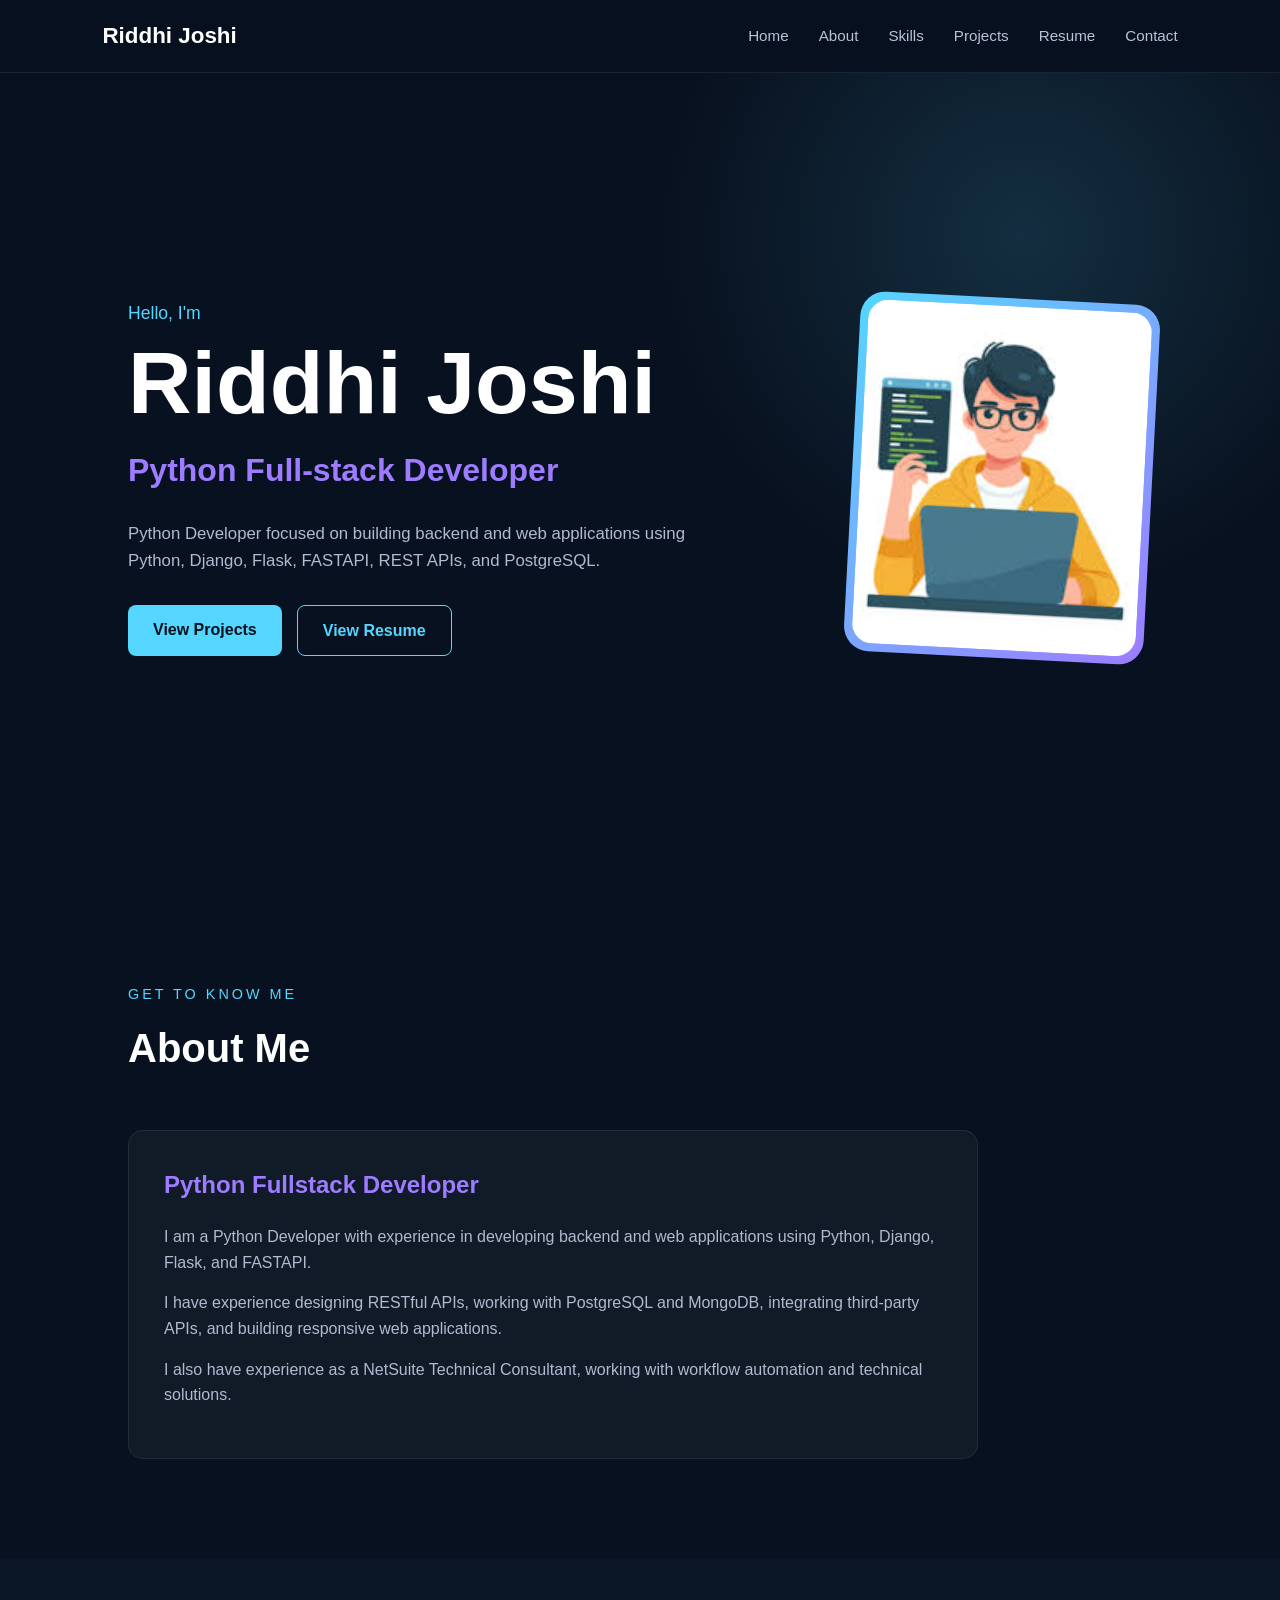
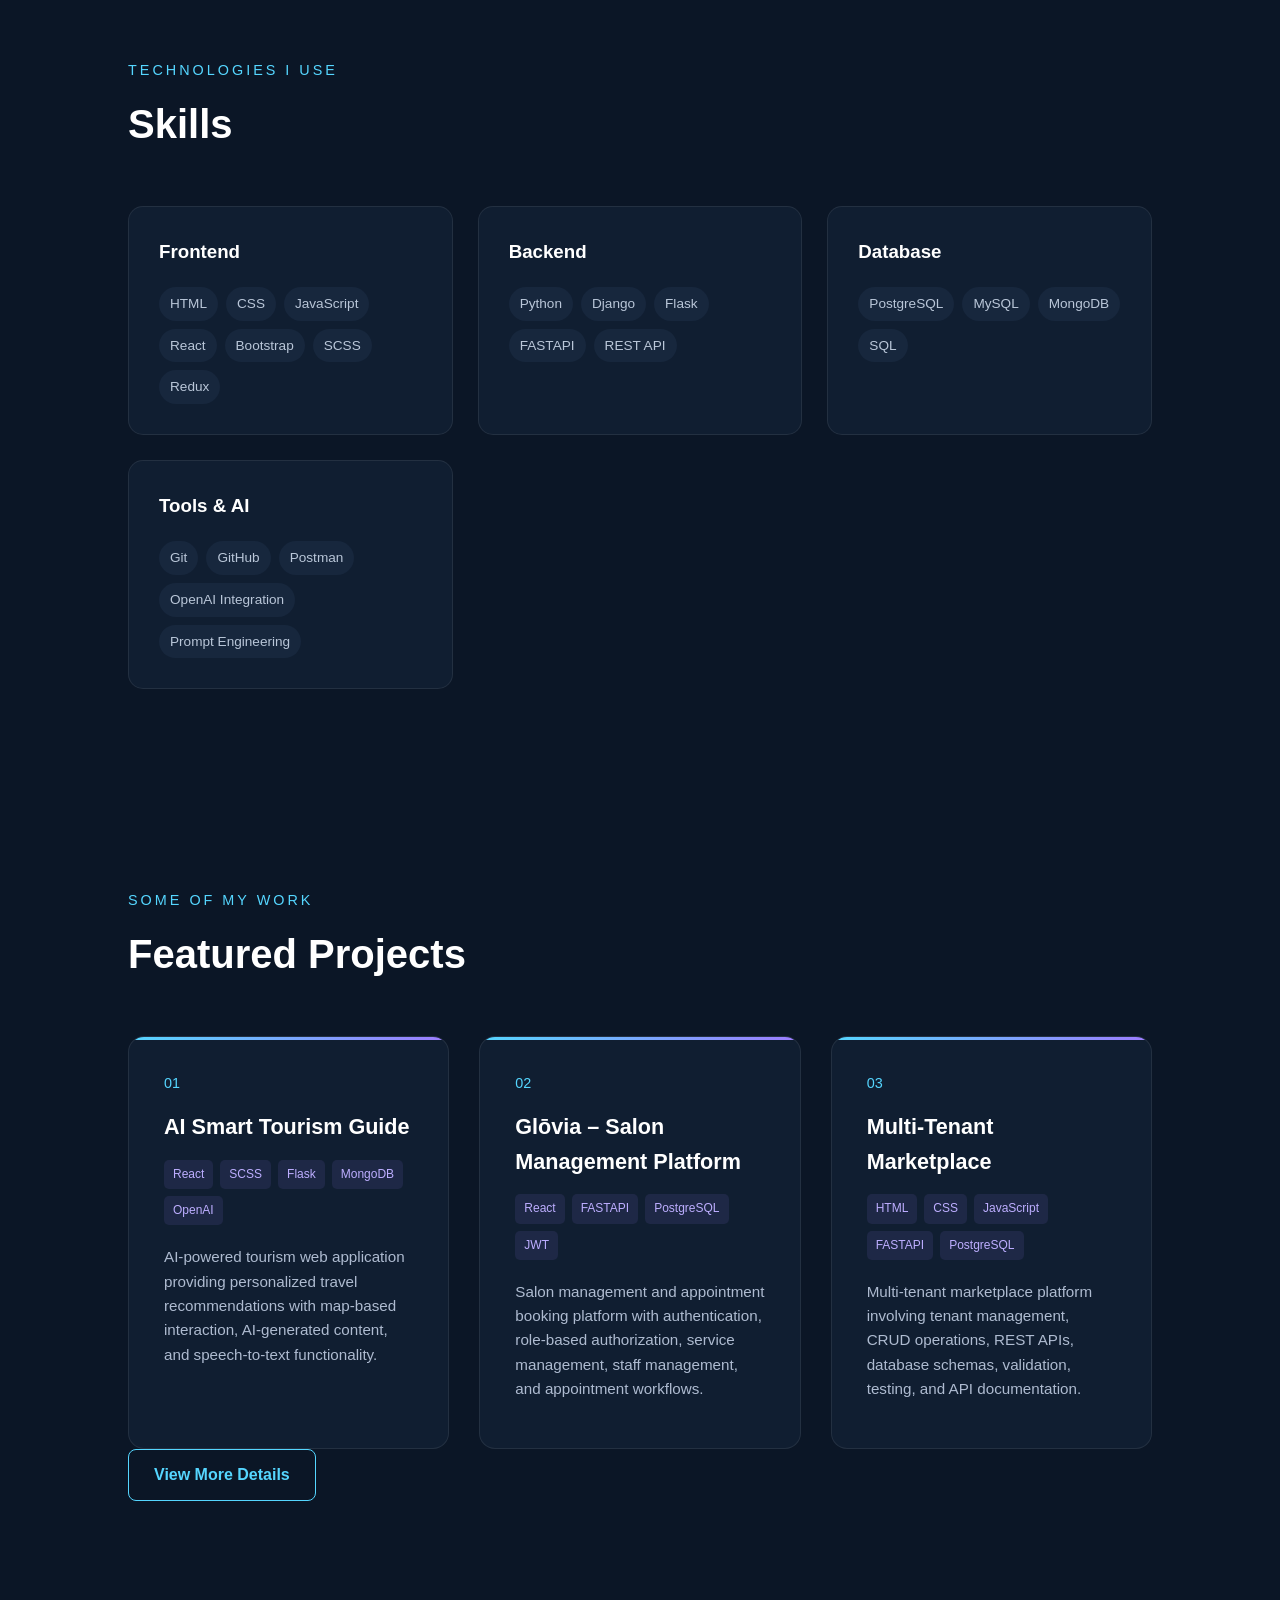
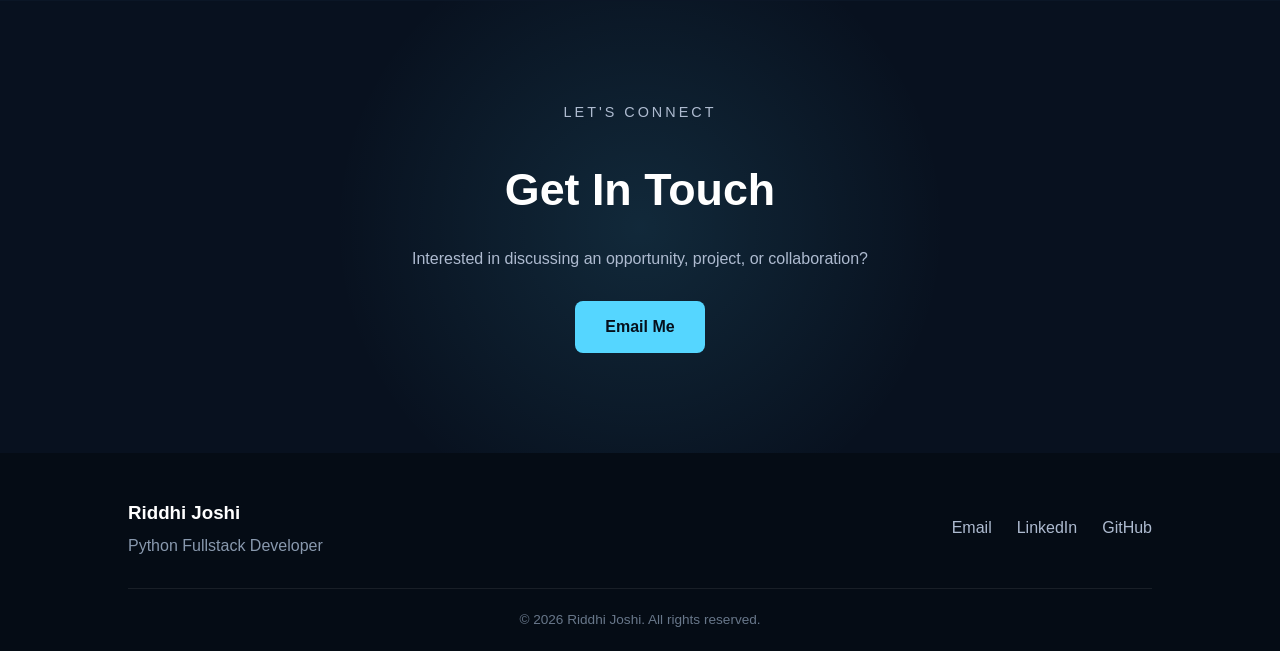
<file: index.html>
<!DOCTYPE html>
<html lang="en">

<head>
    <meta charset="UTF-8">
    <meta name="viewport" content="width=device-width, initial-scale=1.0">

    <meta
        name="description"
        content="Riddhi Joshi - Python Fullstack Developer Portfolio"
    >

    <title>Riddhi Joshi | Python Fullstack Developer</title>

    <link rel="stylesheet" href="Resume.css">
</head>

<body>

    <!-- HEADER -->

    <header class="header">

        <div class="logo">
            <a href="index.html">Riddhi Joshi</a>
        </div>

        <nav class="navbar">

            <a href="#home">Home</a>
            <a href="#about">About</a>
            <a href="#skills">Skills</a>
            <a href="#projects">Projects</a>

            <a href="Resume.html">
                Resume
            </a>

            <a href="#contact">Contact</a>

        </nav>

    </header>


    <main>

        <!-- HERO -->

        <section id="home" class="hero">

            <div class="hero-content">

                <p class="hero-small-text">
                    Hello, I'm
                </p>

                <h1>
                    Riddhi Joshi
                </h1>

                <h2>
                    Python Full-stack Developer
                </h2>

                <p class="hero-description">
                    Python Developer focused on building backend
                    and web applications using Python, Django,
                    Flask, FASTAPI, REST APIs, and PostgreSQL.
                </p>

                <div class="hero-buttons">

                    <a
                        href="#projects"
                        class="btn primary-btn"
                    >
                        View Projects
                    </a>

                    <a
                        href="Resume.html"
                        class="btn secondary-btn"
                    >
                        View Resume
                    </a>

                </div>

            </div>


            <div class="hero-image">

                <div class="image-container">

                    <img
                        src="./Images/developer.jpeg"
                        alt="Riddhi Joshi"
                        class="dev"
                    >

                </div>

            </div>

        </section>


        <!-- ABOUT -->

        <section id="about" class="section">

            <div class="section-heading">

                <p class="section-label">
                    Get to know me
                </p>

                <h2>
                    About Me
                </h2>

            </div>


            <div class="about-container">

                <div class="about-text">

                    <h3>
                        Python Fullstack Developer
                    </h3>

                    <p>
                        I am a Python Developer with experience in
                        developing backend and web applications using
                        Python, Django, Flask, and FASTAPI.
                    </p>

                    <p>
                        I have experience designing RESTful APIs,
                        working with PostgreSQL and MongoDB,
                        integrating third-party APIs, and building
                        responsive web applications.
                    </p>

                    <p>
                        I also have experience as a NetSuite Technical
                        Consultant, working with workflow automation
                        and technical solutions.
                    </p>

                </div>

            </div>

        </section>


        <!-- SKILLS -->

        <section id="skills" class="section skills-section">

            <div class="section-heading">

                <p class="section-label">
                    Technologies I use
                </p>

                <h2>
                    Skills
                </h2>

            </div>


            <div class="skills-grid">


                <div class="skill-card">

                    <h3>
                        Frontend
                    </h3>

                    <div class="skill-tags">

                        <span>HTML</span>
                        <span>CSS</span>
                        <span>JavaScript</span>
                        <span>React</span>
                        <span>Bootstrap</span>
                        <span>SCSS</span>
                        <span>Redux</span>

                    </div>

                </div>


                <div class="skill-card">

                    <h3>
                        Backend
                    </h3>

                    <div class="skill-tags">

                        <span>Python</span>
                        <span>Django</span>
                        <span>Flask</span>
                        <span>FASTAPI</span>
                        <span>REST API</span>

                    </div>

                </div>


                <div class="skill-card">

                    <h3>
                        Database
                    </h3>

                    <div class="skill-tags">

                        <span>PostgreSQL</span>
                        <span>MySQL</span>
                        <span>MongoDB</span>
                        <span>SQL</span>

                    </div>

                </div>


                <div class="skill-card">

                    <h3>
                        Tools & AI
                    </h3>

                    <div class="skill-tags">

                        <span>Git</span>
                        <span>GitHub</span>
                        <span>Postman</span>
                        <span>OpenAI Integration</span>
                        <span>Prompt Engineering</span>

                    </div>

                </div>

            </div>

        </section>


        <!-- PROJECTS -->

        <section id="projects" class="section projects-section">

            <div class="section-heading">

                <p class="section-label">
                    Some of my work
                </p>

                <h2>
                    Featured Projects
                </h2>

            </div>


            <div class="projects-grid">


                <!-- Project 1 -->

                <article class="project-card">

                    <div class="project-number">
                        01
                    </div>

                    <h3>
                        AI Smart Tourism Guide
                    </h3>

                    <div class="project-tech">

                        <span>React</span>
                        <span>SCSS</span>
                        <span>Flask</span>
                        <span>MongoDB</span>
                        <span>OpenAI</span>

                    </div>

                    <p>
                        AI-powered tourism web application providing
                        personalized travel recommendations with
                        map-based interaction, AI-generated content,
                        and speech-to-text functionality.
                    </p>

                </article>


                <!-- Project 2 -->

                <article class="project-card">

                    <div class="project-number">
                        02
                    </div>

                    <h3>
                        Glōvia – Salon Management Platform
                    </h3>

                    <div class="project-tech">

                        <span>React</span>
                        <span>FASTAPI</span>
                        <span>PostgreSQL</span>
                        <span>JWT</span>

                    </div>

                    <p>
                        Salon management and appointment booking
                        platform with authentication, role-based
                        authorization, service management, staff
                        management, and appointment workflows.
                    </p>

                </article>


                <!-- Project 3 -->

                <article class="project-card">

                    <div class="project-number">
                        03
                    </div>

                    <h3>
                        Multi-Tenant Marketplace
                    </h3>

                    <div class="project-tech">

                        <span>HTML</span>
                        <span>CSS</span>
                        <span>JavaScript</span>
                        <span>FASTAPI</span>
                        <span>PostgreSQL</span>

                    </div>

                    <p>
                        Multi-tenant marketplace platform involving
                        tenant management, CRUD operations, REST APIs,
                        database schemas, validation, testing,
                        and API documentation.
                    </p>

                </article>

            </div>


            <div class="projects-button">

                <a
                    href="Resume.html"
                    class="btn secondary-btn"
                >
                    View More Details
                </a>

            </div>

        </section>


        <!-- CONTACT -->

        <section id="contact" class="contact-section">

            <div class="contact-content">

                <p class="section-label">
                    Let's connect
                </p>

                <h2>
                    Get In Touch
                </h2>

                <p>
                    Interested in discussing an opportunity,
                    project, or collaboration?
                </p>

                <a
                    href="mailto:riddhijoshi42393@gmail.com"
                    class="contact-button"
                >
                    Email Me
                </a>

            </div>

        </section>

    </main>


    <!-- FOOTER -->

    <footer class="footer">

        <div class="footer-container">

            <div class="footer-about">

                <h3>
                    Riddhi Joshi
                </h3>

                <p>
                    Python Fullstack Developer
                </p>

            </div>


            <div class="footer-links">

                <a
                    href="mailto:riddhijoshi42393@gmail.com"
                >
                    Email
                </a>

                <a
                    href="https://www.linkedin.com/in/riddhi-s-joshi/"
                    target="_blank"
                    rel="noopener noreferrer"
                >
                    LinkedIn
                </a>

                <a
                    href="https://github.com/RiddhiSJoshi"
                    target="_blank"
                    rel="noopener noreferrer"
                >
                    GitHub
                </a>

            </div>

        </div>


        <div class="footer-bottom">

            <p>
                © 2026 Riddhi Joshi. All rights reserved.
            </p>

        </div>

    </footer>

</body>

</html>
</file>
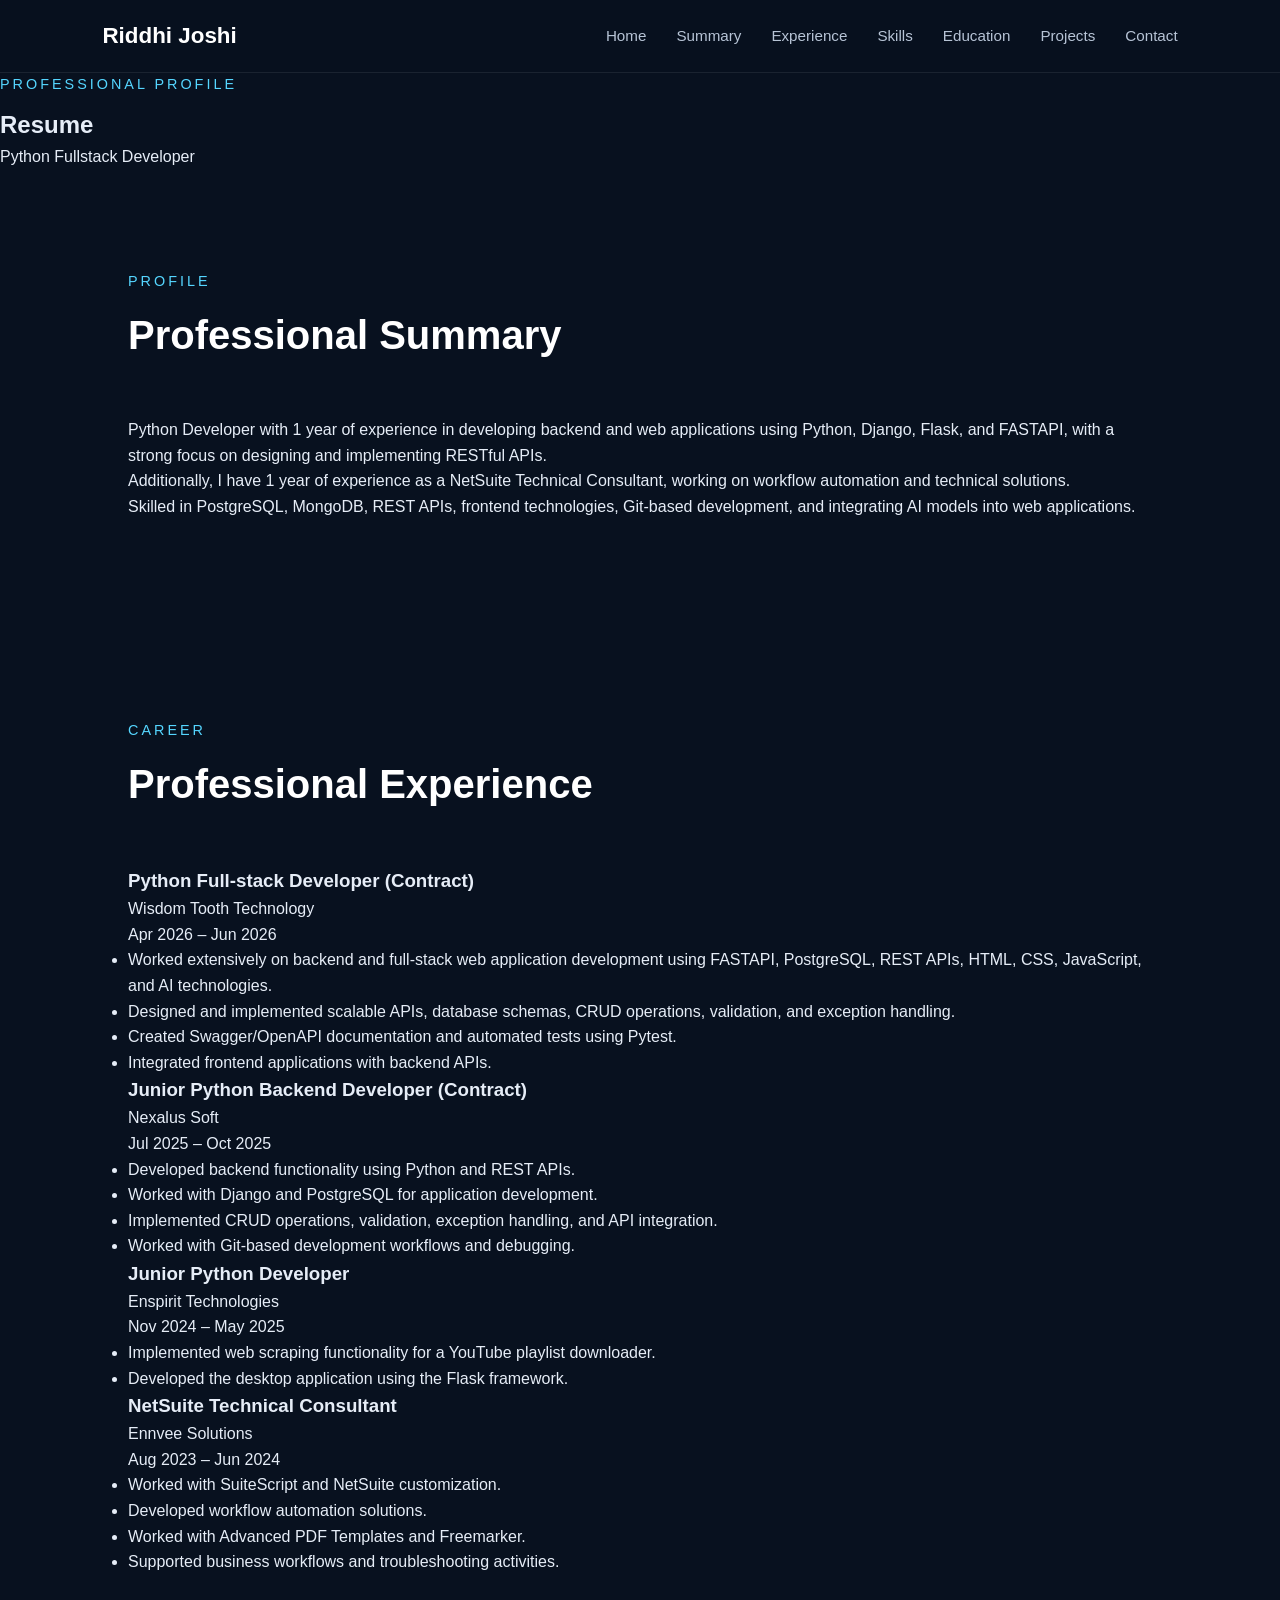
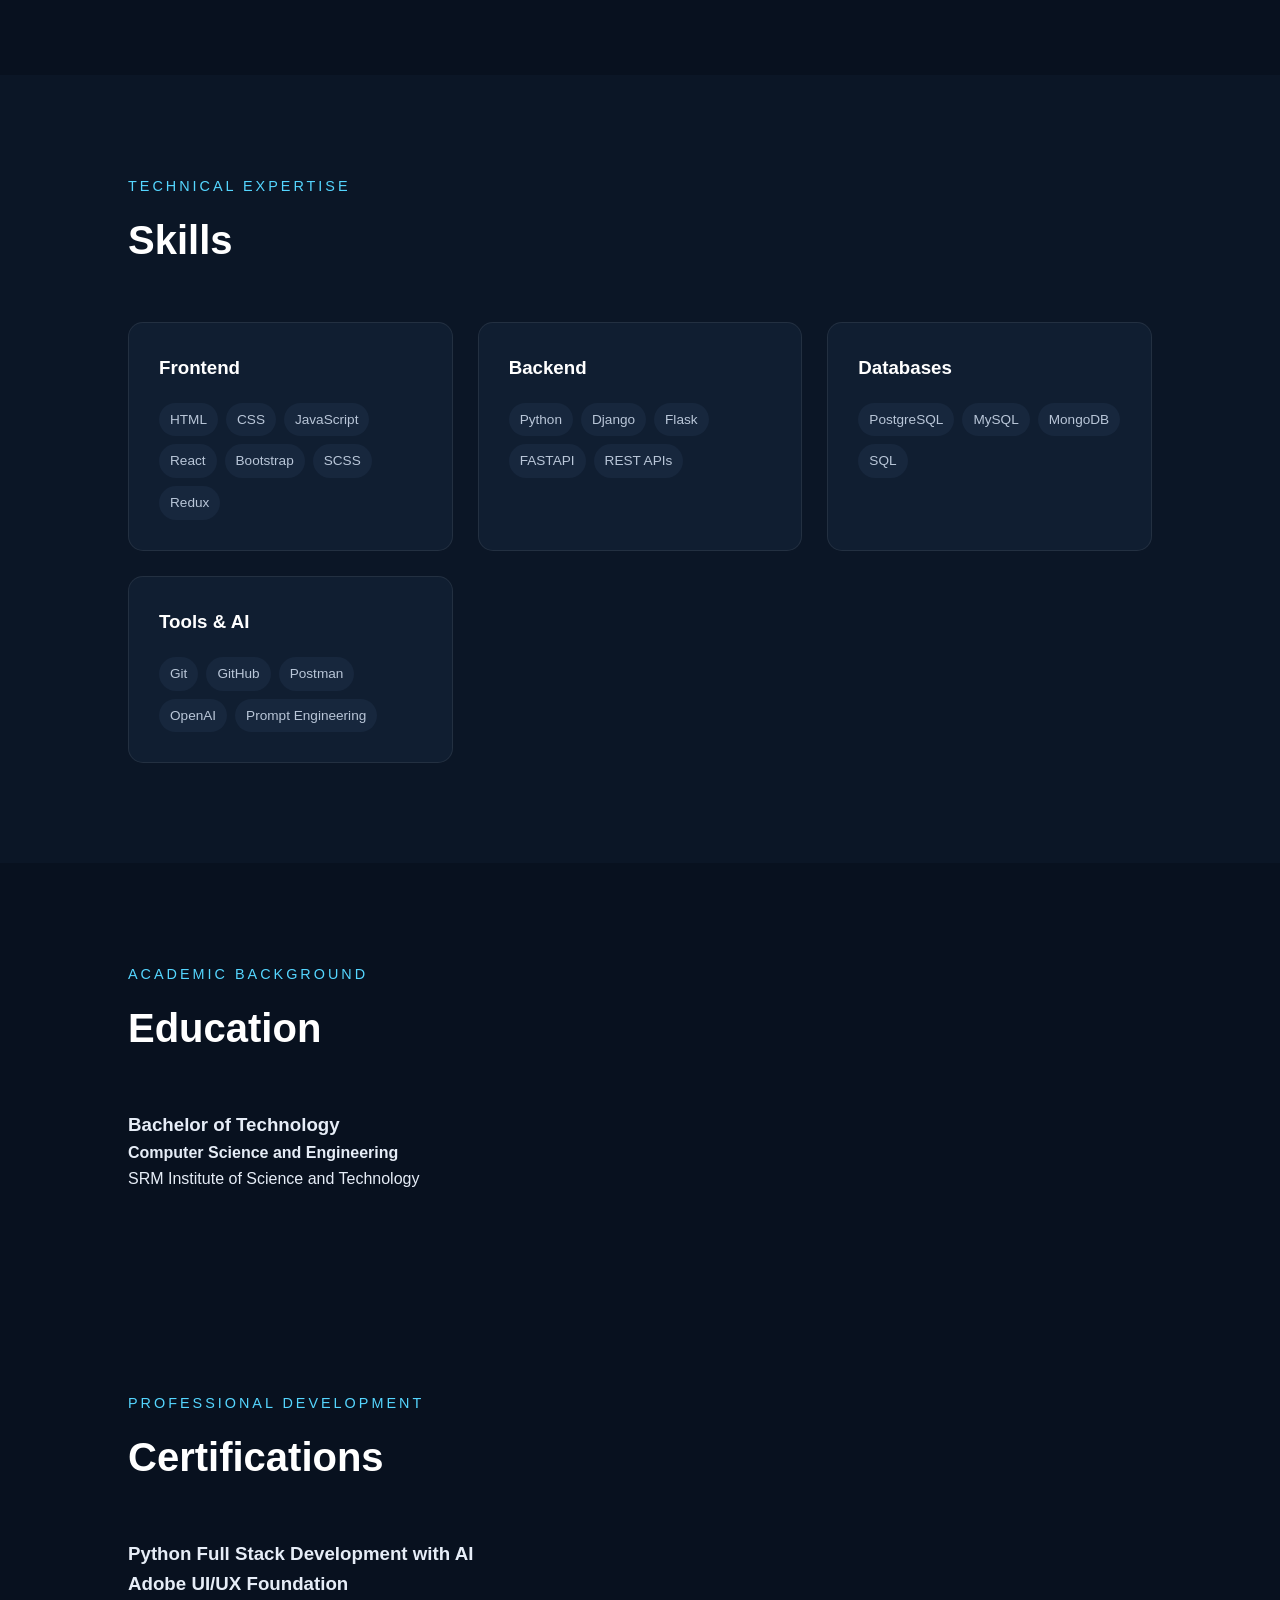
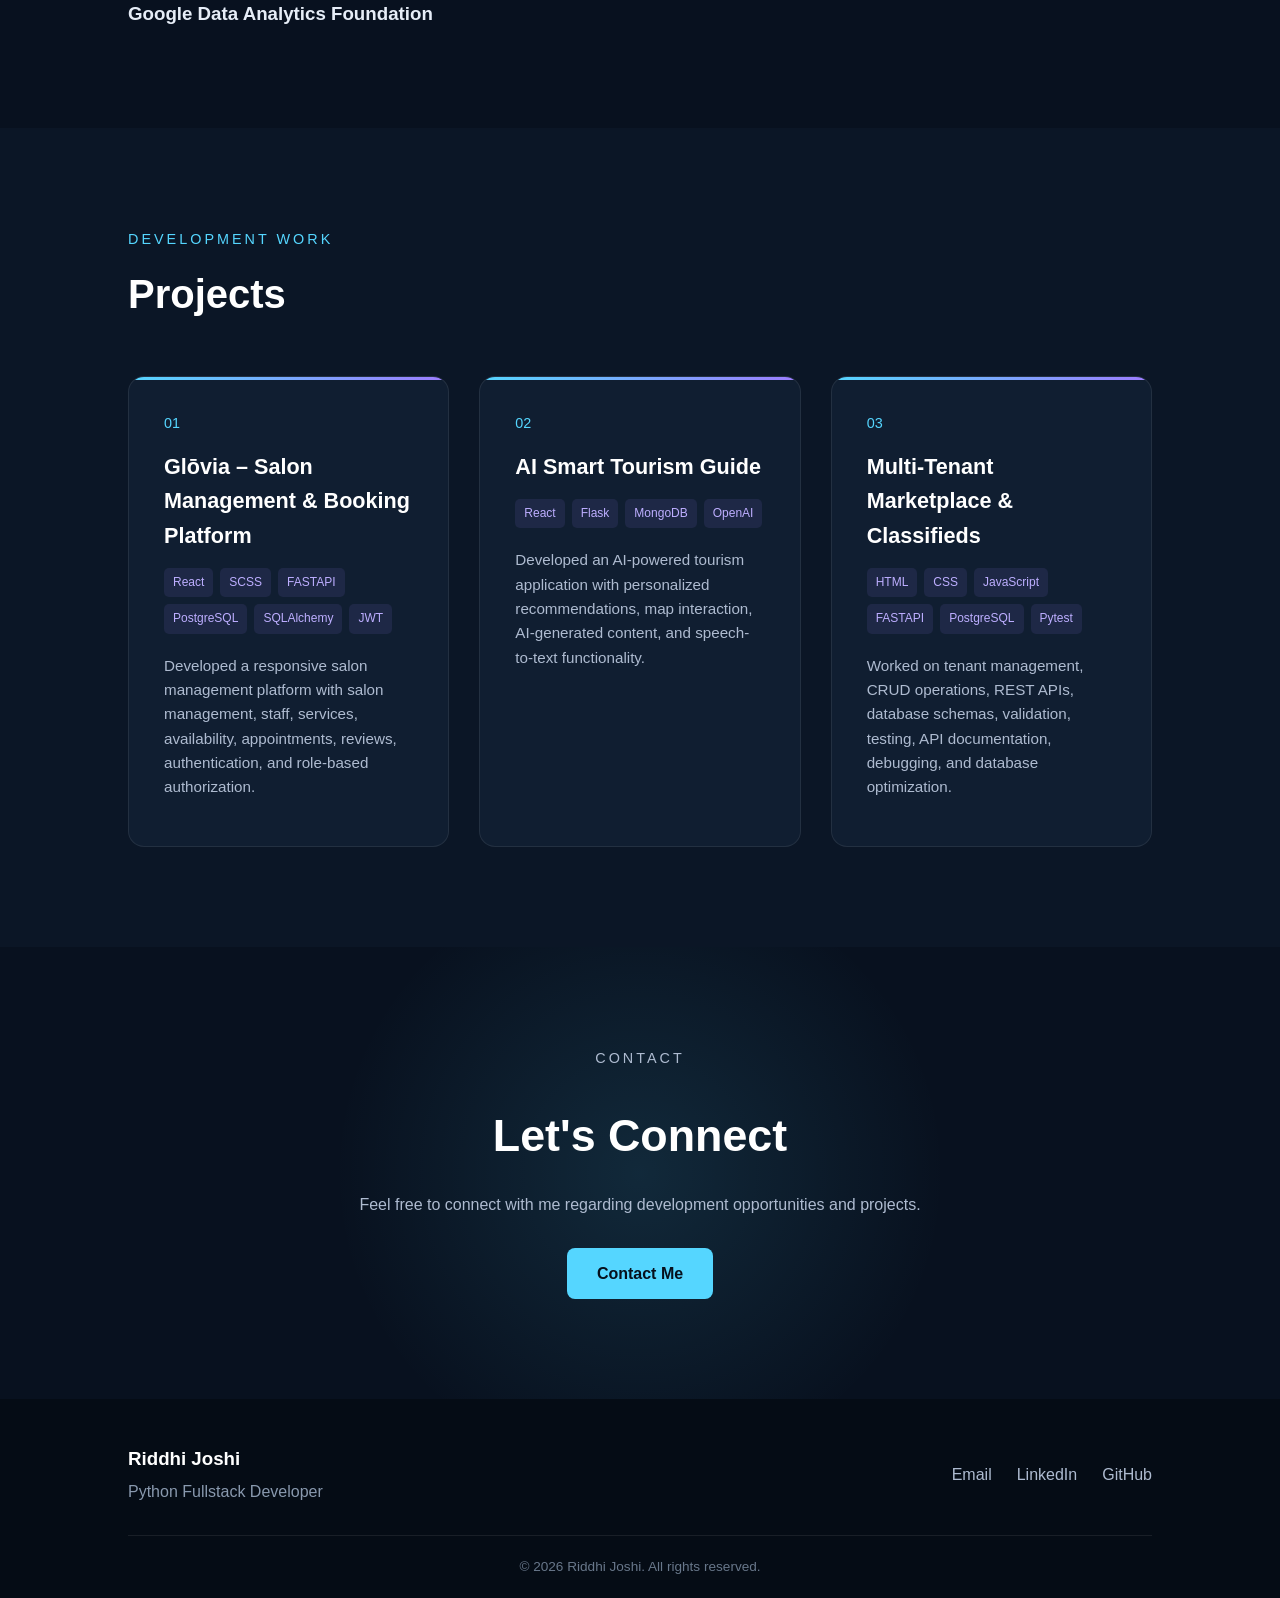
<file: Resume.html>
<!DOCTYPE html>
<html lang="en">

<head>

    <meta charset="UTF-8">

    <meta
        name="viewport"
        content="width=device-width, initial-scale=1.0"
    >

    <title>Riddhi Joshi | Resume</title>

    <link rel="stylesheet" href="Resume.css">

</head>


<body>


    <!-- HEADER -->

    <header class="header">

        <div class="logo">

            <a href="index.html">
                Riddhi Joshi
            </a>

        </div>


        <nav class="navbar">

            <a href="index.html">
                Home
            </a>

            <a href="#summary">
                Summary
            </a>

            <a href="#experience">
                Experience
            </a>

            <a href="#skills">
                Skills
            </a>

            <a href="#education">
                Education
            </a>

            <a href="#projects">
                Projects
            </a>

            <a href="#contact">
                Contact
            </a>

        </nav>

    </header>


    <main>


        <!-- RESUME TITLE -->

        <section class="resume-hero">

            <p class="section-label">
                Professional Profile
            </p>

            <h1>
                Resume
            </h1>

            <p>
                Python Fullstack Developer
            </p>

        </section>


        <!-- SUMMARY -->

        <section
            id="summary"
            class="section"
        >

            <div class="section-heading">

                <p class="section-label">
                    Profile
                </p>

                <h2>
                    Professional Summary
                </h2>

            </div>


            <div class="resume-card">

                <p>
                    Python Developer with 1 year of experience in
                    developing backend and web applications using
                    Python, Django, Flask, and FASTAPI, with a strong
                    focus on designing and implementing RESTful APIs.
                </p>

                <p>
                    Additionally, I have 1 year of experience as a
                    NetSuite Technical Consultant, working on workflow
                    automation and technical solutions.
                </p>

                <p>
                    Skilled in PostgreSQL, MongoDB, REST APIs,
                    frontend technologies, Git-based development,
                    and integrating AI models into web applications.
                </p>

            </div>

        </section>


        <!-- EXPERIENCE -->

        <section
            id="experience"
            class="section"
        >

            <div class="section-heading">

                <p class="section-label">
                    Career
                </p>

                <h2>
                    Professional Experience
                </h2>

            </div>


            <div class="experience-container">

                <!-- Wisdom Tooth Technology --> 
                <article class="experience-card"> 

                    <div class="experience-header"> 

                        <div> 

                            <h3> 
                                Python Full-stack Developer (Contract)
                            </h3> 

                            <p class="company"> 
                                Wisdom Tooth Technology 
                            </p> 

                        </div> 

                        <span> 
                            Apr 2026 – Jun 2026 
                        </span> 

                    </div>

                    <ul> 

                        <li> 
                            Worked extensively on backend and full-stack web 
                            application development using FASTAPI, PostgreSQL, 
                            REST APIs, HTML, CSS, JavaScript, and AI technologies. 
                        </li> 

                        <li> 
                            Designed and implemented scalable APIs, database 
                            schemas, CRUD operations, validation, and exception 
                            handling. 
                        </li> 
                        
                        <li> 
                            Created Swagger/OpenAPI documentation and automated 
                            tests using Pytest. 
                        </li> 
                        
                        <li> 
                            Integrated frontend applications with backend APIs. 
                        </li> 
                    
                    </ul>

                </article>    

                <!-- Python Developer -->

                <article class="experience-card">

                    <div class="experience-header">

                        <div>

                            <h3>
                                Junior Python Backend Developer (Contract)
                            </h3>

                            <p class="company">
                                Nexalus Soft
                            </p>

                        </div>

                        <span>
                            Jul 2025 – Oct 2025
                        </span>

                    </div>


                    <ul>

                        <li>
                            Developed backend functionality using Python
                            and REST APIs.
                        </li>

                        <li>
                            Worked with Django and PostgreSQL for
                            application development.
                        </li>

                        <li>
                            Implemented CRUD operations, validation,
                            exception handling, and API integration.
                        </li>

                        <li>
                            Worked with Git-based development workflows
                            and debugging.
                        </li>

                    </ul>

                </article>

                <!-- Enspirit Technologies --> 
                 
                <article class="experience-card"> 
                    
                    <div class="experience-header"> 
                        
                        <div> 
                            
                            <h3> 
                                Junior Python Developer 
                            </h3> 
                            
                            <p class="company"> 
                                Enspirit Technologies 
                            </p> 
                        
                        </div> 

                        <span> 
                            Nov 2024 – May 2025 
                        </span> 
                    
                    </div>

                    <ul> 
                        
                        <li> 
                            Implemented web scraping functionality for a 
                            YouTube playlist downloader. 
                        </li> 
                        
                        <li> Developed the desktop application using the 
                            Flask framework. 
                        </li> 
                    
                    </ul> 
                
                </article>


                <!-- NetSuite -->

                <article class="experience-card">

                    <div class="experience-header">

                        <div>

                            <h3>
                                NetSuite Technical Consultant
                            </h3>

                            <p class="company">
                                Ennvee Solutions
                            </p>

                        </div>

                        <span>
                            Aug 2023 – Jun 2024
                        </span>

                    </div>


                    <ul>

                        <li>
                            Worked with SuiteScript and NetSuite
                            customization.
                        </li>

                        <li>
                            Developed workflow automation solutions.
                        </li>

                        <li>
                            Worked with Advanced PDF Templates and
                            Freemarker.
                        </li>

                        <li>
                            Supported business workflows and
                            troubleshooting activities.
                        </li>

                    </ul>

                </article>

            </div>

        </section>


        <!-- SKILLS -->

        <section
            id="skills"
            class="section skills-section"
        >

            <div class="section-heading">

                <p class="section-label">
                    Technical Expertise
                </p>

                <h2>
                    Skills
                </h2>

            </div>


            <div class="skills-grid">


                <div class="skill-card">

                    <h3>
                        Frontend
                    </h3>

                    <div class="skill-tags">

                        <span>HTML</span>
                        <span>CSS</span>
                        <span>JavaScript</span>
                        <span>React</span>
                        <span>Bootstrap</span>
                        <span>SCSS</span>
                        <span>Redux</span>

                    </div>

                </div>


                <div class="skill-card">

                    <h3>
                        Backend
                    </h3>

                    <div class="skill-tags">

                        <span>Python</span>
                        <span>Django</span>
                        <span>Flask</span>
                        <span>FASTAPI</span>
                        <span>REST APIs</span>

                    </div>

                </div>


                <div class="skill-card">

                    <h3>
                        Databases
                    </h3>

                    <div class="skill-tags">

                        <span>PostgreSQL</span>
                        <span>MySQL</span>
                        <span>MongoDB</span>
                        <span>SQL</span>

                    </div>

                </div>


                <div class="skill-card">

                    <h3>
                        Tools & AI
                    </h3>

                    <div class="skill-tags">

                        <span>Git</span>
                        <span>GitHub</span>
                        <span>Postman</span>
                        <span>OpenAI</span>
                        <span>Prompt Engineering</span>

                    </div>

                </div>

            </div>

        </section>


        <!-- EDUCATION -->

        <section
            id="education"
            class="section"
        >

            <div class="section-heading">

                <p class="section-label">
                    Academic Background
                </p>

                <h2>
                    Education
                </h2>

            </div>


            <div class="resume-card">

                <h3>
                    Bachelor of Technology
                </h3>

                <h4>
                    Computer Science and Engineering
                </h4>

                <p>
                    SRM Institute of Science and Technology
                </p>

            </div>

        </section>


        <!-- CERTIFICATIONS -->

        <section class="section">

            <div class="section-heading">

                <p class="section-label">
                    Professional Development
                </p>

                <h2>
                    Certifications
                </h2>

            </div>


            <div class="certification-list">

                <div class="resume-card">

                    <h3>
                        Python Full Stack Development with AI
                    </h3>

                </div>


                <div class="resume-card">

                    <h3>
                        Adobe UI/UX Foundation
                    </h3>

                </div>


                <div class="resume-card">

                    <h3>
                        Google Data Analytics Foundation
                    </h3>

                </div>

            </div>

        </section>


        <!-- PROJECTS -->

        <section
            id="projects"
            class="section projects-section"
        >

            <div class="section-heading">

                <p class="section-label">
                    Development Work
                </p>

                <h2>
                    Projects
                </h2>

            </div>


            <div class="projects-grid">


                <article class="project-card">

                    <div class="project-number">
                        01
                    </div>

                    <h3>
                        Glōvia – Salon Management & Booking Platform
                    </h3>

                    <div class="project-tech">

                        <span>React</span>
                        <span>SCSS</span>
                        <span>FASTAPI</span>
                        <span>PostgreSQL</span>
                        <span>SQLAlchemy</span>
                        <span>JWT</span>

                    </div>

                    <p>
                        Developed a responsive salon management
                        platform with salon management, staff,
                        services, availability, appointments,
                        reviews, authentication, and role-based
                        authorization.
                    </p>

                </article>


                <article class="project-card">

                    <div class="project-number">
                        02
                    </div>

                    <h3>
                        AI Smart Tourism Guide
                    </h3>

                    <div class="project-tech">

                        <span>React</span>
                        <span>Flask</span>
                        <span>MongoDB</span>
                        <span>OpenAI</span>

                    </div>

                    <p>
                        Developed an AI-powered tourism application
                        with personalized recommendations, map
                        interaction, AI-generated content, and
                        speech-to-text functionality.
                    </p>

                </article>


                <article class="project-card">

                    <div class="project-number">
                        03
                    </div>

                    <h3>
                        Multi-Tenant Marketplace & Classifieds
                    </h3>

                    <div class="project-tech">

                        <span>HTML</span>
                        <span>CSS</span>
                        <span>JavaScript</span>
                        <span>FASTAPI</span>
                        <span>PostgreSQL</span>
                        <span>Pytest</span>

                    </div>

                    <p>
                        Worked on tenant management, CRUD operations,
                        REST APIs, database schemas, validation,
                        testing, API documentation, debugging,
                        and database optimization.
                    </p>

                </article>

            </div>

        </section>


        <!-- CONTACT -->

        <section
            id="contact"
            class="contact-section"
        >

            <div class="contact-content">

                <p class="section-label">
                    Contact
                </p>

                <h2>
                    Let's Connect
                </h2>

                <p>
                    Feel free to connect with me regarding
                    development opportunities and projects.
                </p>

                <a
                    href="mailto:riddhijoshi42393@gmail.com"
                    class="contact-button"
                >
                    Contact Me
                </a>

            </div>

        </section>

    </main>


    <!-- FOOTER -->

    <footer class="footer">

        <div class="footer-container">

            <div class="footer-about">

                <h3>
                    Riddhi Joshi
                </h3>

                <p>
                    Python Fullstack Developer
                </p>

            </div>


            <div class="footer-links">

                <a href="mailto:riddhijoshi42393@gmail.com">
                    Email
                </a>

                <a
                    href="https://www.linkedin.com/in/riddhi-s-joshi/"
                    target="_blank"
                    rel="noopener noreferrer"
                >
                    LinkedIn
                </a>

                <a
                    href="https://github.com/RiddhiSJoshi"
                    target="_blank"
                    rel="noopener noreferrer"
                >
                    GitHub
                </a>

            </div>

        </div>


        <div class="footer-bottom">

            <p>
                © 2026 Riddhi Joshi. All rights reserved.
            </p>

        </div>

    </footer>


</body>

</html>
</file>
<file: Resume.css>
/* =========================================
   GLOBAL
========================================= */

* {
    box-sizing: border-box;
    margin: 0;
    padding: 0;
}

html {
    scroll-behavior: smooth;
}

body {
    font-family: Arial, Helvetica, sans-serif;
    background: #08111f;
    color: #e6edf7;
    line-height: 1.6;
}

a {
    text-decoration: none;
    color: inherit;
}

section {
    scroll-margin-top: 80px;
}


/* =========================================
   HEADER
========================================= */

.header {
    position: sticky;
    top: 0;
    z-index: 1000;

    display: flex;
    justify-content: space-between;
    align-items: center;

    padding: 18px 8%;

    background: rgba(8, 17, 31, 0.92);
    backdrop-filter: blur(10px);

    border-bottom: 1px solid rgba(255, 255, 255, 0.08);
}

.logo a {
    font-size: 1.4rem;
    font-weight: bold;
    color: #ffffff;
}

.logo a:hover {
    color: #55d6ff;
}

.navbar {
    display: flex;
    gap: 30px;
}

.navbar a {
    color: #b7c4d6;
    font-size: 0.95rem;

    transition:
        color 0.3s ease,
        transform 0.3s ease;
}

.navbar a:hover {
    color: #55d6ff;
    transform: translateY(-2px);
}


/* =========================================
   HERO
========================================= */

.hero {
    min-height: 90vh;

    display: flex;
    align-items: center;
    justify-content: space-between;

    gap: 60px;

    padding: 80px 10%;

    background:
        radial-gradient(
            circle at 80% 20%,
            rgba(85, 214, 255, 0.15),
            transparent 30%
        );
}

.hero-content {
    max-width: 650px;
}

.hero-small-text {
    color: #55d6ff;
    font-size: 1.1rem;
    margin-bottom: 10px;
}

.hero h1 {
    font-size: clamp(3rem, 7vw, 5.5rem);
    line-height: 1.05;

    margin-bottom: 15px;

    color: #ffffff;
}

.hero h2 {
    font-size: 2rem;
    color: #9d7cff;

    margin-bottom: 25px;
}

.hero-description {
    color: #aebbd0;
    font-size: 1.05rem;

    max-width: 600px;
}

.hero-buttons {
    display: flex;
    gap: 15px;

    margin-top: 30px;
}


/* =========================================
   BUTTONS
========================================= */

.btn {
    display: inline-block;

    padding: 12px 25px;

    border-radius: 8px;

    font-weight: bold;

    transition:
        transform 0.3s ease,
        box-shadow 0.3s ease,
        background 0.3s ease;
}

.primary-btn {
    background: #55d6ff;
    color: #06101c;
}

.primary-btn:hover {
    transform: translateY(-3px);

    box-shadow:
        0 10px 25px rgba(85, 214, 255, 0.25);
}

.secondary-btn {
    border: 1px solid #55d6ff;
    color: #55d6ff;
}

.secondary-btn:hover {
    background: #55d6ff;
    color: #06101c;
    transform: translateY(-3px);
}


/* =========================================
   HERO IMAGE
========================================= */

.hero-image {
    display: flex;
    justify-content: center;
    align-items: center;
}

.image-container {
    position: relative;

    width: 300px;
    height: 360px;

    padding: 8px;

    border-radius: 25px;

    background:
        linear-gradient(
            135deg,
            #55d6ff,
            #9d7cff
        );

    transform: rotate(3deg);

    transition: transform 0.4s ease;
}

.image-container:hover {
    transform: rotate(0deg) scale(1.03);
}

.dev {
    width: 100%;
    height: 100%;

    object-fit: cover;

    border-radius: 20px;

    display: block;
}


/* =========================================
   GENERAL SECTION
========================================= */

.section {
    padding: 100px 10%;
}

.section-heading {
    margin-bottom: 50px;
}

.section-label {
    color: #55d6ff;

    font-size: 0.9rem;

    text-transform: uppercase;

    letter-spacing: 3px;

    margin-bottom: 10px;
}

.section-heading h2 {
    font-size: 2.5rem;
    color: #ffffff;
}


/* =========================================
   ABOUT
========================================= */

.about-container {
    max-width: 850px;
}

.about-text {
    padding: 35px;

    background: rgba(255, 255, 255, 0.04);

    border: 1px solid rgba(255, 255, 255, 0.08);

    border-radius: 15px;

    transition:
        transform 0.3s ease,
        border-color 0.3s ease;
}

.about-text:hover {
    transform: translateY(-5px);

    border-color: rgba(85, 214, 255, 0.5);
}

.about-text h3 {
    color: #9d7cff;

    margin-bottom: 20px;

    font-size: 1.5rem;
}

.about-text p {
    color: #aebbd0;

    margin-bottom: 15px;
}


/* =========================================
   SKILLS
========================================= */

.skills-section {
    background: #0b1626;
}

.skills-grid {
    display: grid;

    grid-template-columns:
        repeat(auto-fit, minmax(250px, 1fr));

    gap: 25px;
}

.skill-card {
    padding: 30px;

    background: #101e31;

    border: 1px solid rgba(255, 255, 255, 0.08);

    border-radius: 15px;

    transition:
        transform 0.3s ease,
        border-color 0.3s ease,
        box-shadow 0.3s ease;
}

.skill-card:hover {
    transform: translateY(-8px);

    border-color: #55d6ff;

    box-shadow:
        0 15px 35px rgba(0, 0, 0, 0.25);
}

.skill-icon {
    width: 50px;
    height: 50px;

    display: flex;
    justify-content: center;
    align-items: center;

    margin-bottom: 20px;

    border-radius: 10px;

    background: rgba(85, 214, 255, 0.1);

    color: #55d6ff;

    font-weight: bold;
}

.skill-card h3 {
    color: #ffffff;

    margin-bottom: 20px;
}

.skill-tags {
    display: flex;

    flex-wrap: wrap;

    gap: 8px;
}

.skill-tags span {
    padding: 6px 11px;

    border-radius: 20px;

    background: #17273d;

    color: #b9c6d8;

    font-size: 0.85rem;

    transition:
        background 0.3s ease,
        color 0.3s ease;
}

.skill-tags span:hover {
    background: #55d6ff;
    color: #06101c;
}


/* =========================================
   EDUCATION
========================================= */

.timeline {
    position: relative;

    max-width: 850px;

    padding-left: 30px;
}

.timeline::before {
    content: "";

    position: absolute;

    left: 5px;
    top: 0;
    bottom: 0;

    width: 2px;

    background: #263b55;
}

.timeline-item {
    position: relative;

    padding-bottom: 40px;
}

.timeline-dot {
    position: absolute;

    left: -31px;
    top: 5px;

    width: 14px;
    height: 14px;

    border-radius: 50%;

    background: #55d6ff;

    box-shadow:
        0 0 0 5px rgba(85, 214, 255, 0.1);
}

.timeline-content {
    padding: 25px;

    background: #101e31;

    border-radius: 12px;

    border: 1px solid rgba(255, 255, 255, 0.08);
}

.timeline-date {
    color: #55d6ff;

    font-size: 0.85rem;
}

.timeline-content h3 {
    color: #ffffff;

    margin: 8px 0;
}

.timeline-content p {
    color: #aebbd0;
}


/* =========================================
   PROJECTS
========================================= */

.projects-section {
    background: #0b1626;
}

.projects-grid {
    display: grid;

    grid-template-columns:
        repeat(auto-fit, minmax(300px, 1fr));

    gap: 30px;
}

.project-card {
    position: relative;

    padding: 35px;

    background: #101e31;

    border-radius: 16px;

    border: 1px solid rgba(255, 255, 255, 0.08);

    overflow: hidden;

    transition:
        transform 0.3s ease,
        border-color 0.3s ease;
}

.project-card::before {
    content: "";

    position: absolute;

    top: 0;
    left: 0;

    width: 100%;
    height: 3px;

    background:
        linear-gradient(
            90deg,
            #55d6ff,
            #9d7cff
        );
}

.project-card:hover {
    transform: translateY(-8px);

    border-color: rgba(85, 214, 255, 0.5);
}

.project-number {
    color: #55d6ff;

    font-size: 0.9rem;

    margin-bottom: 15px;
}

.project-card h3 {
    color: #ffffff;

    font-size: 1.35rem;

    margin-bottom: 15px;
}

.project-tech {
    display: flex;

    flex-wrap: wrap;

    gap: 7px;

    margin-bottom: 20px;
}

.project-tech span {
    padding: 5px 9px;

    background: rgba(157, 124, 255, 0.1);

    color: #bdaeff;

    border-radius: 5px;

    font-size: 0.75rem;
}

.project-card p {
    color: #aebbd0;

    font-size: 0.95rem;

    margin-bottom: 12px;
}


/* =========================================
   CONTACT
========================================= */

.contact-section {
    padding: 100px 10%;

    text-align: center;

    background:
        radial-gradient(
            circle at center,
            rgba(85, 214, 255, 0.12),
            transparent 45%
        );
}

.contact-content {
    max-width: 700px;

    margin: auto;
}

.contact-section h2 {
    color: #ffffff;

    font-size: 2.8rem;

    margin-bottom: 20px;
}

.contact-section p {
    color: #aebbd0;

    margin-bottom: 30px;
}

.contact-button {
    display: inline-block;

    padding: 13px 30px;

    border-radius: 8px;

    background: #55d6ff;

    color: #06101c;

    font-weight: bold;

    transition:
        transform 0.3s ease,
        box-shadow 0.3s ease;
}

.contact-button:hover {
    transform: translateY(-3px);

    box-shadow:
        0 10px 25px rgba(85, 214, 255, 0.25);
}


/* =========================================
   FOOTER
========================================= */

.footer {
    background: #050c15;

    padding: 45px 10% 20px;
}

.footer-container {
    display: flex;

    justify-content: space-between;

    align-items: center;

    gap: 30px;
}

.footer-about h3 {
    color: #ffffff;

    margin-bottom: 5px;
}

.footer-about p {
    color: #8999ae;
}

.footer-links {
    display: flex;

    gap: 25px;
}

.footer-links a {
    color: #aebbd0;

    transition:
        color 0.3s ease,
        transform 0.3s ease;
}

.footer-links a:hover {
    color: #55d6ff;

    transform: translateY(-2px);
}

.footer-bottom {
    margin-top: 30px;

    padding-top: 20px;

    text-align: center;

    border-top: 1px solid rgba(255, 255, 255, 0.08);
}

.footer-bottom p {
    color: #68778a;

    font-size: 0.85rem;
}


/* =========================================
   RESPONSIVE
========================================= */

@media (max-width: 800px) {

    .header {
        padding: 18px 5%;
    }

    .navbar {
        gap: 15px;
    }

    .navbar a {
        font-size: 0.85rem;
    }

    .hero {
        flex-direction: column-reverse;

        text-align: center;

        padding: 70px 7%;
    }

    .hero-description {
        margin: auto;
    }

    .hero-buttons {
        justify-content: center;
    }

    .image-container {
        width: 230px;
        height: 280px;
    }

    .section {
        padding: 75px 7%;
    }

    .footer-container {
        flex-direction: column;

        text-align: center;
    }
}


@media (max-width: 600px) {

    .header {
        position: relative;

        flex-direction: column;

        gap: 15px;
    }

    .navbar {
        flex-wrap: wrap;

        justify-content: center;
    }

    .hero {
        min-height: auto;

        padding-top: 60px;
    }

    .hero h1 {
        font-size: 3rem;
    }

    .hero h2 {
        font-size: 1.5rem;
    }

    .hero-buttons {
        flex-direction: column;
    }

    .btn {
        width: 100%;

        text-align: center;
    }

    .section-heading h2 {
        font-size: 2rem;
    }

    .contact-section h2 {
        font-size: 2rem;
    }

    .footer-links {
        flex-direction: column;

        gap: 12px;
    }
}
</file>
